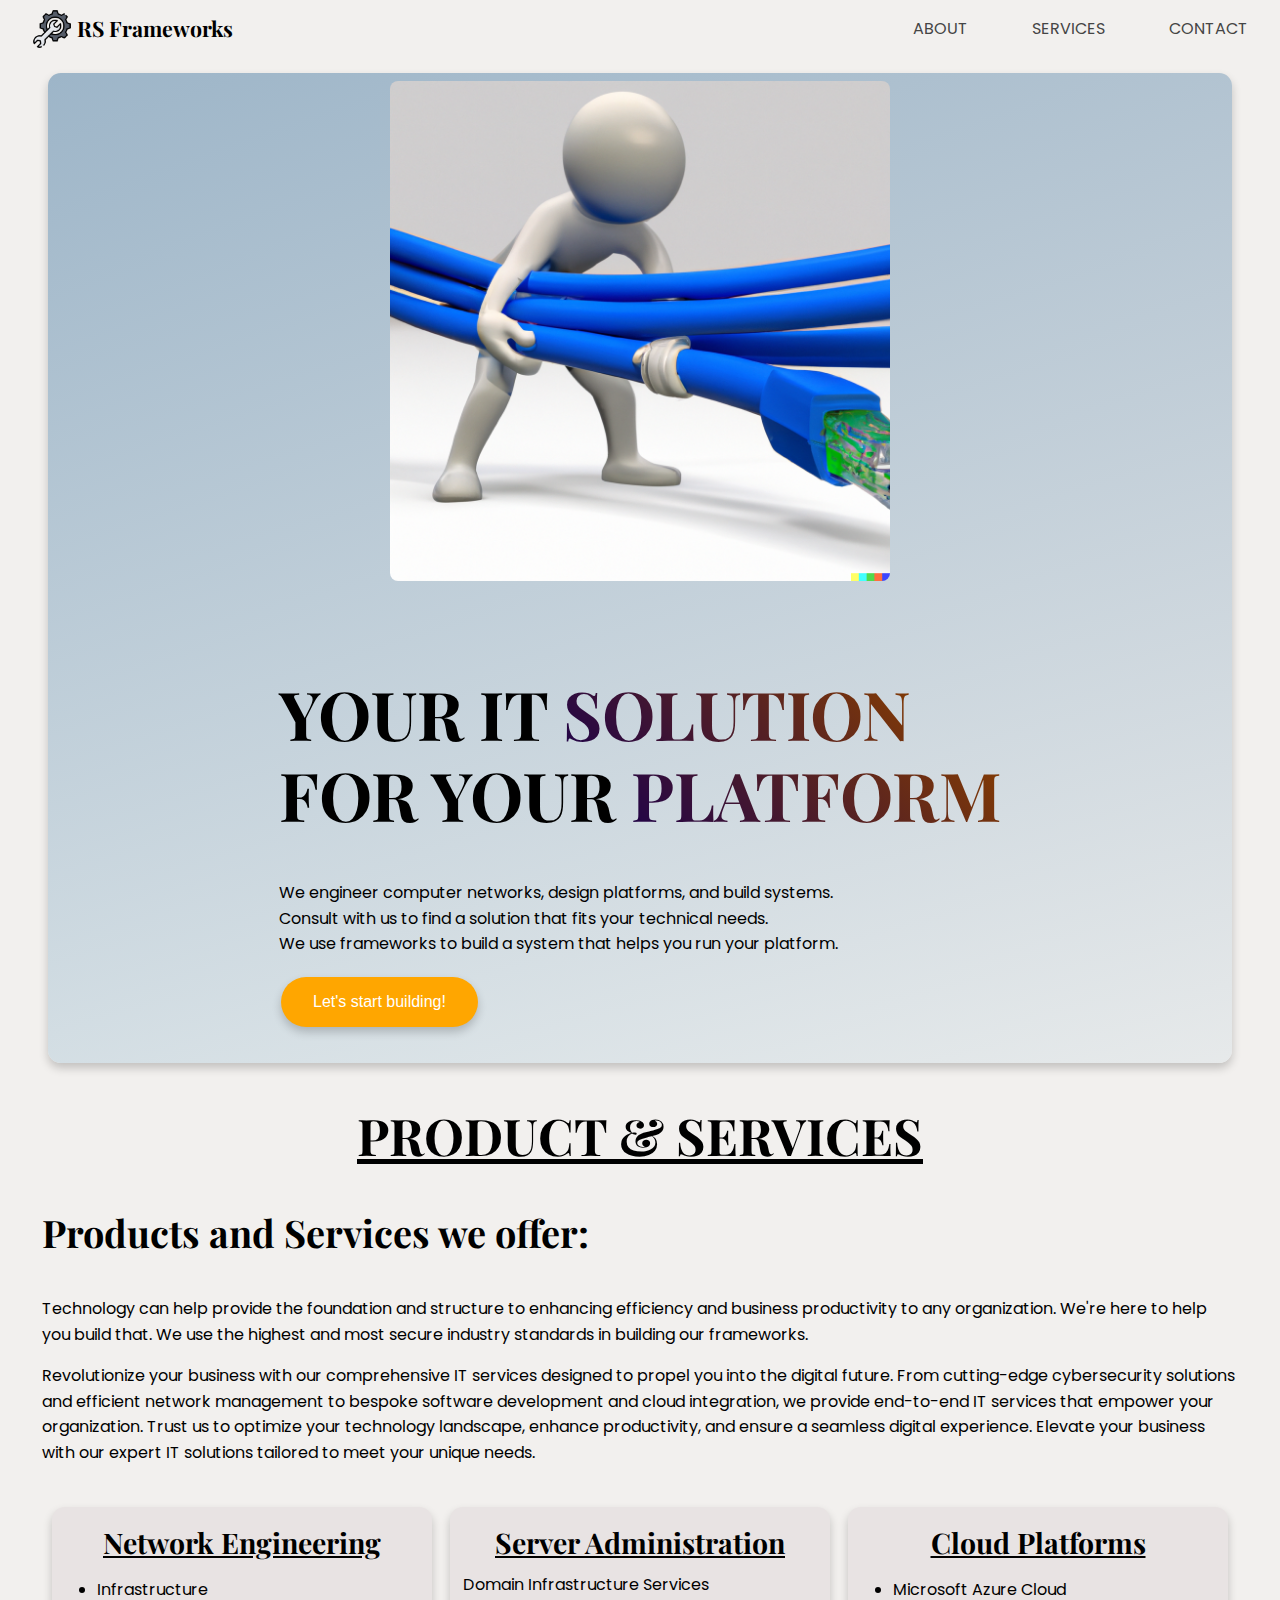
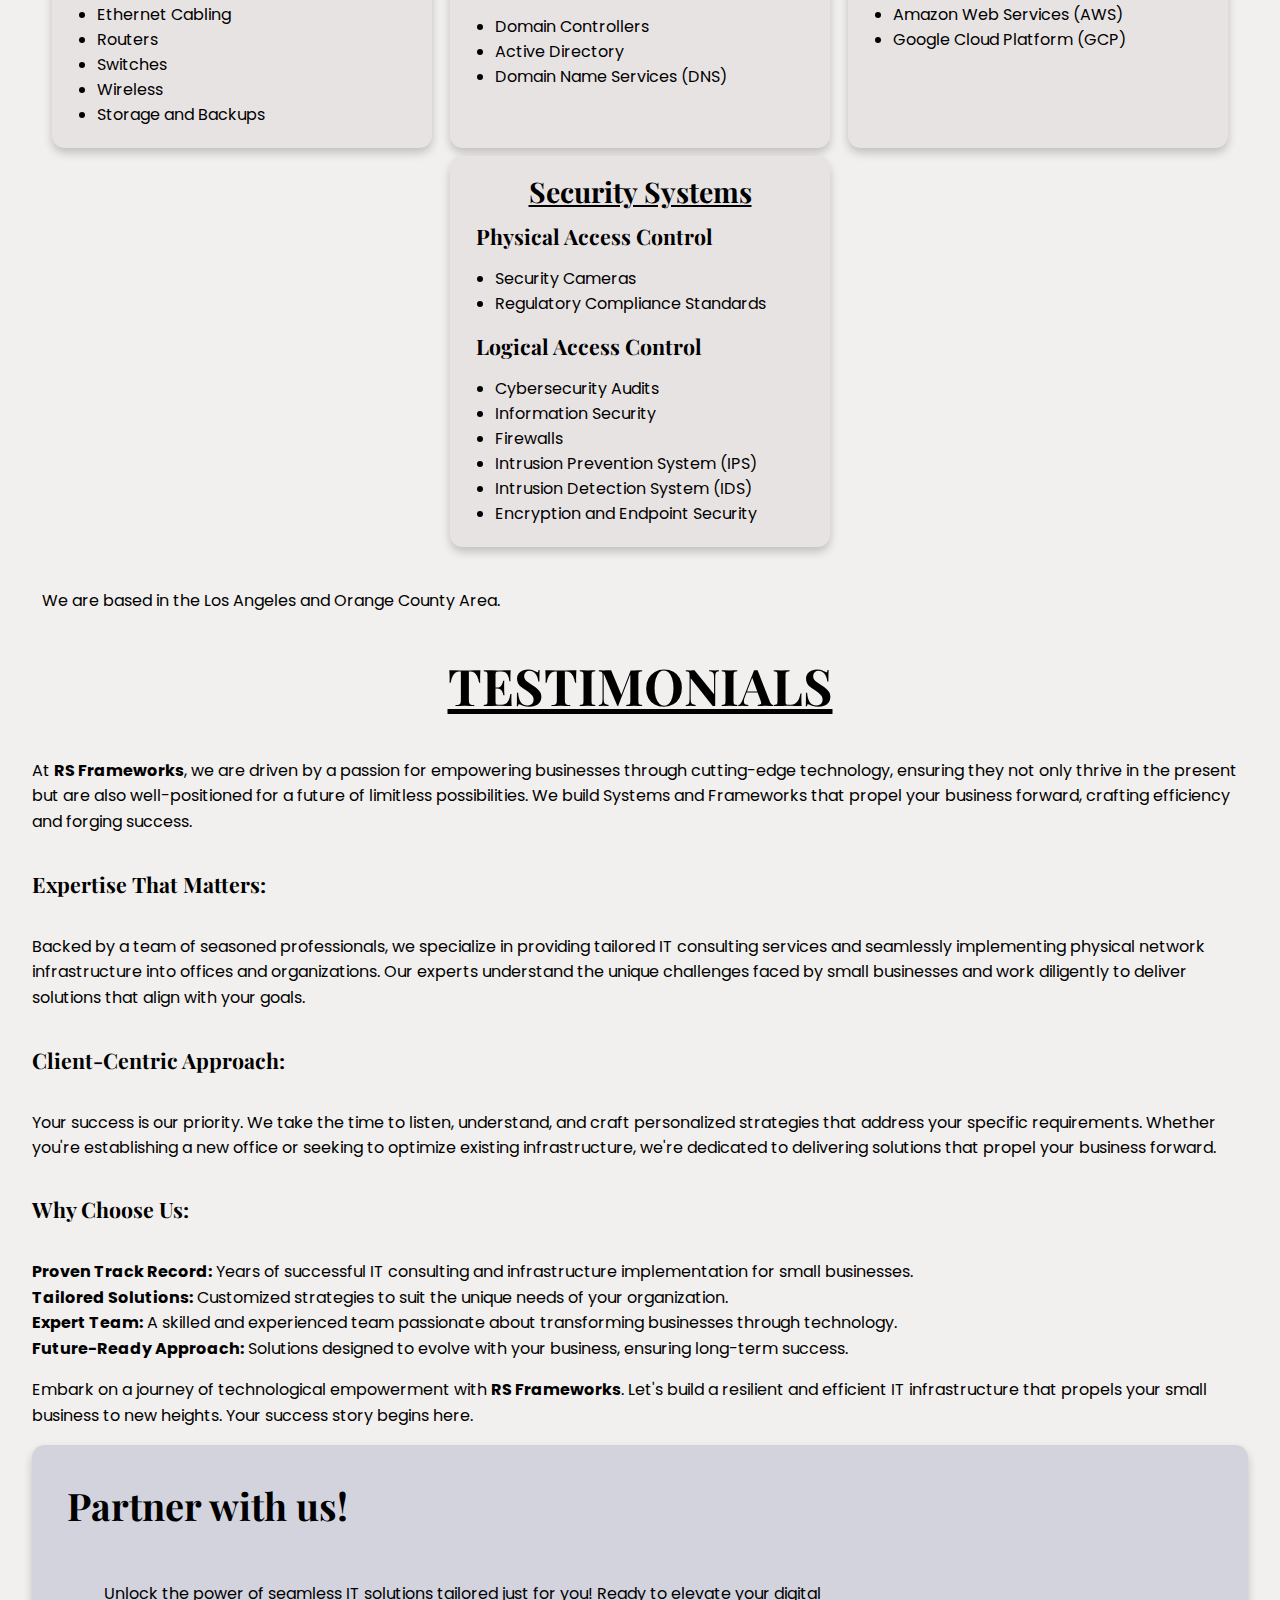
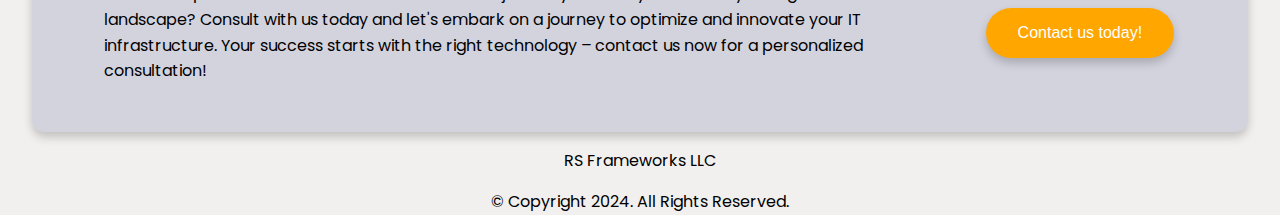
<file: index.html>
<!DOCTYPE html>
<html lang="en">
<head>
    <meta charset="UTF-8">
    <meta name="viewport" content="width=device-width, initial-scale=1.0">
    <meta name="description" content="RS Frameworks - Your IT Solution for your platform">
    <link rel="icon" type="image/png" href="assets/ideaicon.png">
    <link rel="stylesheet" href="styles.css">
    <link rel="preconnect" href="https://fonts.googleapis.com">
    <link rel="preconnect" href="https://fonts.gstatic.com" crossorigin>
    <link href="https://fonts.googleapis.com/css2?family=Playfair+Display:wght@400;700&family=Poppins:wght@200;400;700&display=swap" rel="stylesheet">
    <title>RSFrameworks</title>
</head>
<body>
    <div class="wrapper">
        <header>
            <div class="logo-content">
                <img src="assets/icon.png" alt="site icon of gear and wrench" class="logo">
                <h5 class="title-logo"><a href="index.html" class="logo-link">RS Frameworks</a></h5>
            </div>
            <button class="mobile-nav-toggle" aria-controls="primary-navigation" aria-expanded="false">
                <img class="icon-hamburger" src="assets/hamburger.svg" alt="" aria-hidden="true">
                <img class="icon-close" src="assets/close.svg" alt="" aria-hidden="true">
                <span class="visually-hidden">Menu</span>
            </button>
            <nav class="primary-navigation" id="primary-navigation">
                <ul class="navigation-list" role="list" aria-label="Primary">
                    <li><a href="about.html">About</a></li>
                    <li><a href="services.html">Services</a></li>
                    <li><a href="contact.html">Contact</a></li>
                </ul>
            </nav>
        </header>
        <main>
            <section class="hero-section">
                <div class="hero-section-content">
                    <div class="introduction-image-container">
                        <img src="assets/cablepull.png" alt="Person pulling cable" class="introduction-image">
                    </div>
                    <div class="introduction-content">
                        <h1>Your IT <span class="text-decoration">solution</span><br>for your <span class="text-decoration">platform</span></h1>
                        <p>We engineer computer networks, design platforms, and build systems.<br>
                            Consult with us to find a solution that fits your technical needs.<br>
                            We use frameworks to build a system that helps you run your platform.</p>
                        <a href="contact.html"><button type="button" class="button button1">Let's start building!</button></a>
                    </div>
                </div>
            </section>

            <section class="services-section">
                <div class="services-section-content">
                    <h2>Product & Services</h2>
                    <h3>Products and Services we offer:</h3>
                    <p>Technology can help provide the foundation and structure to enhancing efficiency and business productivity to any organization. We're here to help you build that. We use the highest and most secure industry standards in building our frameworks.</p>
                    <p>Revolutionize your business with our comprehensive IT services designed to propel you into the digital future. From cutting-edge cybersecurity solutions and efficient network management to bespoke software development and cloud integration, we provide end-to-end IT services that empower your organization. Trust us to optimize your technology landscape, enhance productivity, and ensure a seamless digital experience. Elevate your business with our expert IT solutions tailored to meet your unique needs.</p>
                    <br>
                    <div class="services-cards">
                        <div class="card">
                            <h4>Network Engineering</h4>
                            <ul>
                                <li>Infrastructure</li>
                                <li>Ethernet Cabling</li>
                                <li>Routers</li>
                                <li>Switches</li>
                                <li>Wireless</li>
                                <li>Storage and Backups</li>
                            </ul>
                        </div>
                        <div class="card">
                            <h4>Server Administration</h4>
                            <p>Domain Infrastructure Services</p>
                            <ul>
                                <li>Domain Controllers</li>
                                <li>Active Directory</li>
                                <li>Domain Name Services (DNS)</li>
                            </ul>
                        </div>
                        <div class="card">
                            <h4>Cloud Platforms</h4>
                            <ul>
                                <li>Microsoft Azure Cloud</li>
                                <li>Amazon Web Services (AWS)</li>
                                <li>Google Cloud Platform (GCP)</li>
                            </ul>
                        </div>
                        <div class="card">
                            <h4>Security Systems</h4>
                            <h5>Physical Access Control</h5>
                            <ul>
                                <li>Security Cameras</li>
                                <li>Regulatory Compliance Standards</li>
                            </ul>
                            <h5>Logical Access Control</h5>
                            <ul>
                                <li>Cybersecurity Audits</li>
                                <li>Information Security</li>
                                <li>Firewalls</li>
                                <li>Intrusion Prevention System (IPS)</li>
                                <li>Intrusion Detection System (IDS)</li>
                                <li>Encryption and Endpoint Security</li>
                            </ul>
                        </div>
                    </div>
                    <br>
                    <p>We are based in the Los Angeles and Orange County Area.</p>
                </div>
            </section>
            <section class="testimonials-section">
                <div class="testimonials-section-content">
                    <h2>Testimonials</h2>
                    <p>At <strong>RS Frameworks</strong>, we are driven by a passion for empowering businesses through cutting-edge technology, ensuring they not only thrive in the present but are also well-positioned for a future of limitless possibilities. We build Systems and Frameworks that propel your business forward, crafting efficiency and forging success.</p>
                    <h5>Expertise That Matters:</h5>
                    <p>Backed by a team of seasoned professionals, we specialize in providing tailored IT consulting services and seamlessly implementing physical network infrastructure into offices and organizations. Our experts understand the unique challenges faced by small businesses and work diligently to deliver solutions that align with your goals.</p>
                    
                    <h5>Client-Centric Approach:</h5>
                    Your success is our priority. We take the time to listen, understand, and craft personalized strategies that address your specific requirements. Whether you're establishing a new office or seeking to optimize existing infrastructure, we're dedicated to delivering solutions that propel your business forward.
                    
                    <h5>Why Choose Us:</h5>
                    <p>
                        <strong>Proven Track Record:</strong> Years of successful IT consulting and infrastructure implementation for small businesses.<br>
                        <strong>Tailored Solutions:</strong> Customized strategies to suit the unique needs of your organization.<br>
                        <strong>Expert Team:</strong> A skilled and experienced team passionate about transforming businesses through technology.<br>
                        <strong>Future-Ready Approach:</strong> Solutions designed to evolve with your business, ensuring long-term success.<br>
                    </p>

                    <p>
                        Embark on a journey of technological empowerment with <strong>RS Frameworks</strong>. Let's build a resilient and efficient IT infrastructure that propels your small business to new heights. Your success story begins here.<br>
                    </p>
                </div>
            </section>
            <section class="contact-section">

                <div class="contact-section-content">
                    <h3>Partner with us!</h3>
                    <div class="contact-container">
                        <p>Unlock the power of seamless IT solutions tailored just for you! Ready to elevate your digital landscape? Consult with us today and let's embark on a journey to optimize and innovate your IT infrastructure. Your success starts with the right technology – contact us now for a personalized consultation!</p><br>
                        <a href="contact.html"><button type="button" class="button button1">Contact us today!</button></a>
                    </div>
                </div>
            </section>
        </main>
        <footer>
            <div class="footer-content">
                <p>RS Frameworks LLC</p>
                <p>&copy; Copyright 2024. All Rights Reserved.</p>
            </div>
        </footer>
    </div>
</body>

<script src="main.js"></script>

</html>
</file>
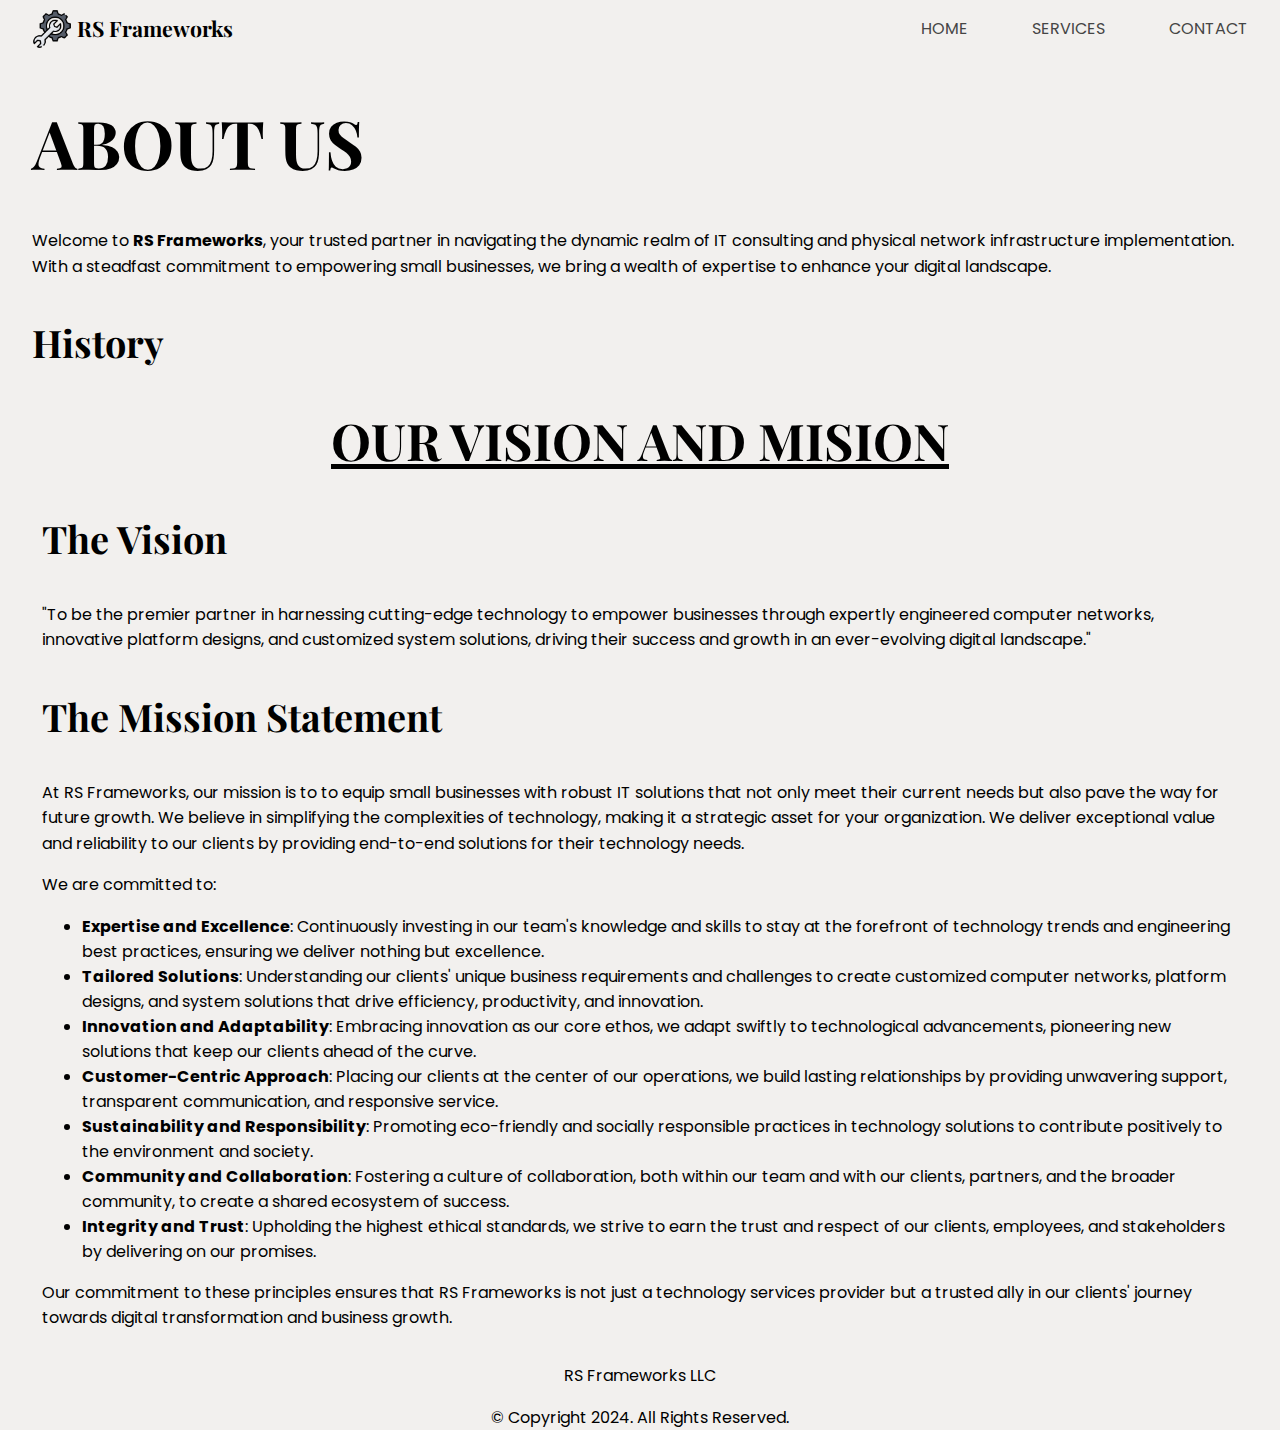
<file: about.html>
<!DOCTYPE html>
<html lang="en">
    <head>
        <meta charset="UTF-8">
        <meta name="viewport" content="width=device-width, initial-scale=1.0">
        <meta name="description" content="RS Frameworks - Your IT Solution for your platform">
        <link rel="icon" type="image/png" href="assets/ideaicon.png">
        <link rel="stylesheet" href="styles.css">
        <link rel="preconnect" href="https://fonts.googleapis.com">
        <link rel="preconnect" href="https://fonts.gstatic.com" crossorigin>
        <link href="https://fonts.googleapis.com/css2?family=Playfair+Display:wght@400;700&family=Poppins:wght@200;400;700&display=swap" rel="stylesheet">
        <title>RSFrameworks</title>
    </head>
<body>
    <div class="wrapper">
        <header>
            <div class="logo-content">
                <img src="assets/icon.png" alt="site icon of gear and wrench" class="logo">
                <h5 class="title-logo"><a href="index.html" class="logo-link">RS Frameworks</a></h5>
            </div>
            <button class="mobile-nav-toggle" aria-controls="primary-navigation" aria-expanded="false">
                <img class="icon-hamburger" src="assets/hamburger.svg" alt="" aria-hidden="true">
                <img class="icon-close" src="assets/close.svg" alt="" aria-hidden="true">
                <span class="visually-hidden">Menu</span>
            </button>
            <nav class="primary-navigation" id="primary-navigation">
                <ul class="navigation-list" role="list" aria-label="Primary">
                    <li><a href="index.html">Home</a></li>
                    <li><a href="services.html">Services</a></li>
                    <li><a href="contact.html">Contact</a></li>
                </ul>
            </nav>
        </header>
        <main>
            <h1>About Us</h1>
            <p>Welcome to <strong>RS Frameworks</strong>, your trusted partner in navigating the dynamic realm of IT consulting and physical network infrastructure implementation. With a steadfast commitment to empowering small businesses, we bring a wealth of expertise to enhance your digital landscape.</p>
            <h3>History</h3>
            <section class="vision-mission">
                <div class="vision-mission-content">
                    <h2>Our Vision and Mision</h2>
                    <h3>The Vision</h3>
                    <p>"To be the premier partner in harnessing cutting-edge technology to empower businesses through expertly engineered computer networks, innovative platform designs, and customized system solutions, driving their success and growth in an ever-evolving digital landscape."</p>
                    <h3>The Mission Statement</h3>

                    
                    <p>At RS Frameworks, our mission is to to equip small businesses with robust IT solutions that not only meet their current needs but also pave the way for future growth. We believe in simplifying the complexities of technology, making it a strategic asset for your organization. We deliver exceptional value and reliability to our clients by providing end-to-end solutions for their technology needs.</p>    
                    <p>We are committed to: </p>
                    <ul>
                        <li><strong>Expertise and Excellence</strong>: Continuously investing in our team's knowledge and skills to stay at the forefront of technology trends and engineering best practices, ensuring we deliver nothing but excellence.</li>
                        <li><strong>Tailored Solutions</strong>: Understanding our clients' unique business requirements and challenges to create customized computer networks, platform designs, and system solutions that drive efficiency, productivity, and innovation.</li>
                        <li><strong>Innovation and Adaptability</strong>: Embracing innovation as our core ethos, we adapt swiftly to technological advancements, pioneering new solutions that keep our clients ahead of the curve.</li>
                        <li><strong>Customer-Centric Approach</strong>: Placing our clients at the center of our operations, we build lasting relationships by providing unwavering support, transparent communication, and responsive service.</li>
                        <li><strong>Sustainability and Responsibility</strong>: Promoting eco-friendly and socially responsible practices in technology solutions to contribute positively to the environment and society.</li>
                        <li><strong>Community and Collaboration</strong>: Fostering a culture of collaboration, both within our team and with our clients, partners, and the broader community, to create a shared ecosystem of success.</li>
                        <li><strong>Integrity and Trust</strong>: Upholding the highest ethical standards, we strive to earn the trust and respect of our clients, employees, and stakeholders by delivering on our promises.</li>
                    </ul>
                    <p>Our commitment to these principles ensures that RS Frameworks is not just a technology services provider but a trusted ally in our clients' journey towards digital transformation and business growth.</p>
                </div>
            </section>
        </main>
        <footer>
            <div class="footer-content">
                <p>RS Frameworks LLC</p>
                <p>&copy; Copyright 2024. All Rights Reserved.</p>
            </div>
        </footer>
    </div>
</body>

<script src="main.js"></script>

</html>
</file>
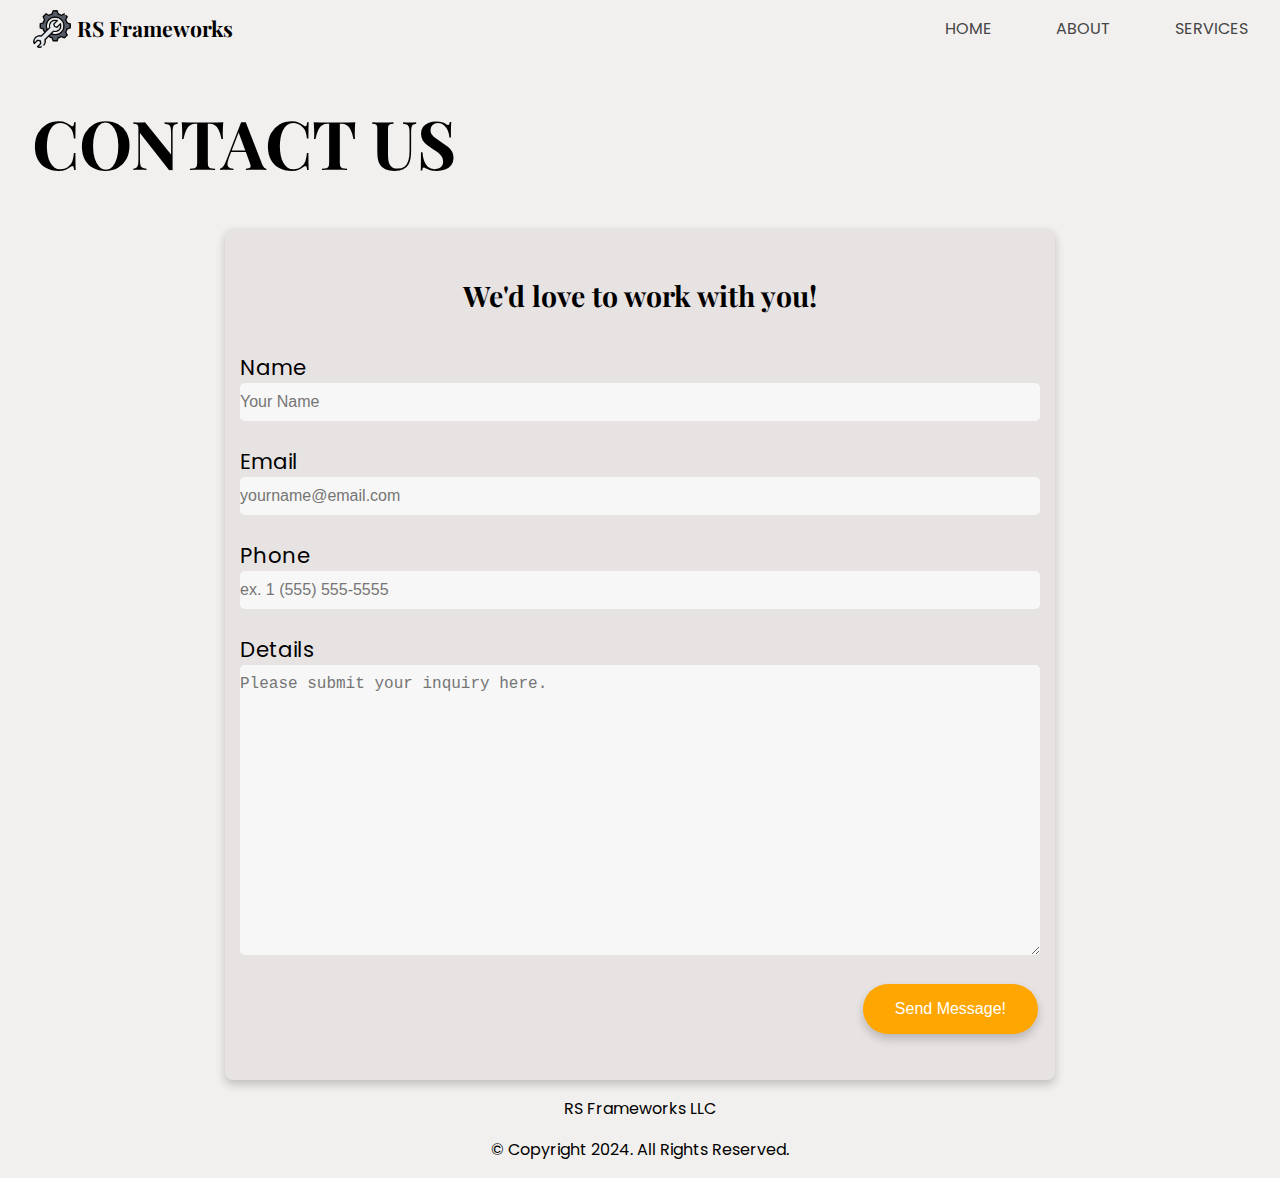
<file: contact.html>
<!DOCTYPE html>
<html lang="en">
    <head>
        <meta charset="UTF-8">
        <meta name="viewport" content="width=device-width, initial-scale=1.0">
        <meta name="description" content="RS Frameworks - Your IT Solution for your platform">
        <link rel="icon" type="image/png" href="assets/ideaicon.png">
        <link rel="stylesheet" href="styles.css">
        <link rel="preconnect" href="https://fonts.googleapis.com">
        <link rel="preconnect" href="https://fonts.gstatic.com" crossorigin>
        <link href="https://fonts.googleapis.com/css2?family=Playfair+Display:wght@400;700&family=Poppins:wght@200;400;700&display=swap" rel="stylesheet">
        <title>RSFrameworks</title>
    </head>
<body>
    <div class="wrapper">
        <header>
            <div class="logo-content">
                <img src="assets/icon.png" alt="site icon of gear and wrench" class="logo">
                <h5 class="title-logo"><a href="index.html" class="logo-link">RS Frameworks</a></h5>
            </div>
            <button class="mobile-nav-toggle" aria-controls="primary-navigation" aria-expanded="false">
                <img class="icon-hamburger" src="assets/hamburger.svg" alt="" aria-hidden="true">
                <img class="icon-close" src="assets/close.svg" alt="" aria-hidden="true">
                <span class="visually-hidden">Menu</span>
            </button>
            <nav class="primary-navigation" id="primary-navigation">
                <ul class="navigation-list" role="list" aria-label="Primary">
                    <li><a href="index.html">Home</a></li>
                    <li><a href="about.html">About</a></li>
                    <li><a href="services.html">Services</a></li>
                </ul>
            </nav>
        </header>
        <main>
            <h1>Contact us</h1>

            <form action="https://formsubmit.co/bcb5f92d1aba651a63b0981b7811276f" method="POST" autocomplete="off" class="contact-form">
                <h4>We'd love to work with you!</h4>

                <label for="name">Name</label>
                <input name="name" type="text" id="name" placeholder="Your Name"/>
                <br>
                <label for="email">Email</label>
                <input name="email" type="email" id="email" placeholder="yourname@email.com" required />
                <br>
                <label for="phone">Phone</label>
                <input name="phone" type="tel" id="phone" aria-label="Please enter your phone number" placeholder="ex. 1 (555) 555-5555"/>
                <br>
                <label for="message">Details</label>
                <textarea name="message" id="message" cols="30" rows="15" placeholder="Please submit your inquiry here." required></textarea>
                <input type="hidden" name="_subject" value="New Inquiry for RS Frameworks!">
                <input type="hidden" name="_next" value="https://rsframeworks.com/thankyou.html">
                <br>
                <button class="button button1" type="submit">Send Message!</button>
            </form>
        </main>

        <footer>
            <div class="footer-content">
                <p>RS Frameworks LLC</p>
                <p>&copy; Copyright 2024. All Rights Reserved.</p>
            </div>
        </footer>
    </div>
</body>

<script src="main.js"></script>

</html>
</file>
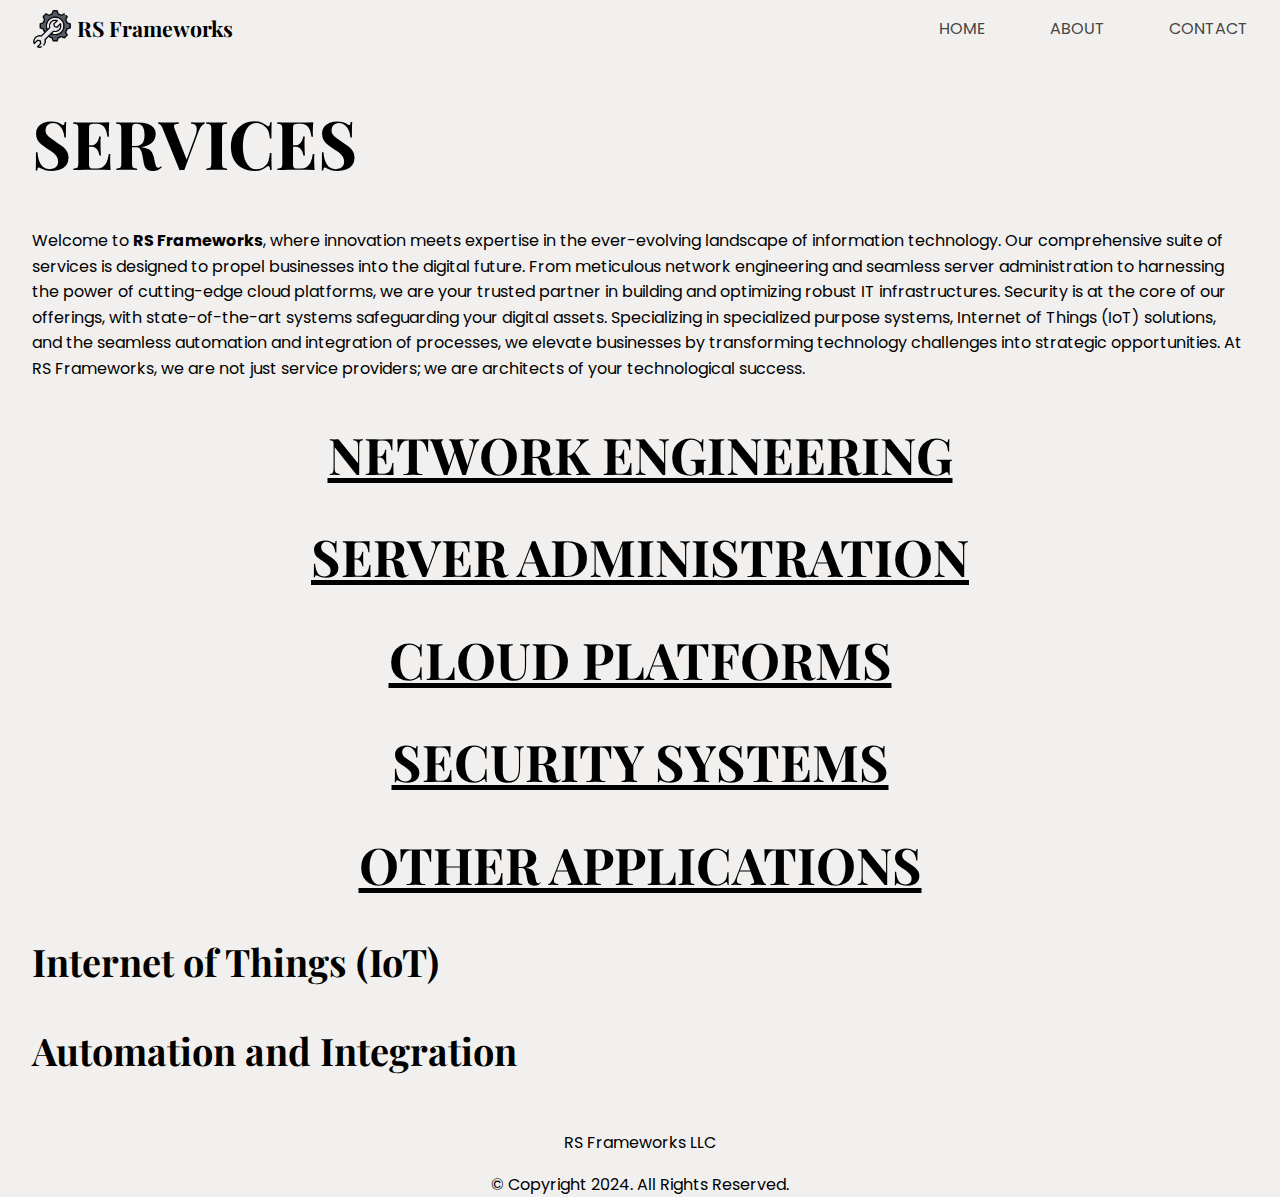
<file: services.html>
<!DOCTYPE html>
<html lang="en">
    <head>
        <meta charset="UTF-8">
        <meta name="viewport" content="width=device-width, initial-scale=1.0">
        <meta name="description" content="RS Frameworks - Your IT Solution for your platform">
        <link rel="icon" type="image/png" href="assets/ideaicon.png">
        <link rel="stylesheet" href="styles.css">
        <link rel="preconnect" href="https://fonts.googleapis.com">
        <link rel="preconnect" href="https://fonts.gstatic.com" crossorigin>
        <link href="https://fonts.googleapis.com/css2?family=Playfair+Display:wght@400;700&family=Poppins:wght@200;400;700&display=swap" rel="stylesheet">
        <title>RSFrameworks</title>
    </head>
<body>
    <div class="wrapper">
        <header>
            <div class="logo-content">
                <img src="assets/icon.png" alt="site icon of gear and wrench" class="logo">
                <h5 class="title-logo"><a href="index.html" class="logo-link">RS Frameworks</a></h5>
            </div>
            <button class="mobile-nav-toggle" aria-controls="primary-navigation" aria-expanded="false">
                <img class="icon-hamburger" src="assets/hamburger.svg" alt="" aria-hidden="true">
                <img class="icon-close" src="assets/close.svg" alt="" aria-hidden="true">
                <span class="visually-hidden">Menu</span>
            </button>
            <nav class="primary-navigation" id="primary-navigation">
                <ul class="navigation-list" role="list" aria-label="Primary">
                    <li><a href="index.html">Home</a></li>
                    <li><a href="about.html">About</a></li>
                    <li><a href="contact.html">Contact</a></li>
                </ul>
            </nav>
        </header>
        <main>
            <h1>Services</h1>
            <p>Welcome to <strong>RS Frameworks</strong>, where innovation meets expertise in the ever-evolving landscape of information technology. Our comprehensive suite of services is designed to propel businesses into the digital future. From meticulous network engineering and seamless server administration to harnessing the power of cutting-edge cloud platforms, we are your trusted partner in building and optimizing robust IT infrastructures. Security is at the core of our offerings, with state-of-the-art systems safeguarding your digital assets. Specializing in specialized purpose systems, Internet of Things (IoT) solutions, and the seamless automation and integration of processes, we elevate businesses by transforming technology challenges into strategic opportunities. At RS Frameworks, we are not just service providers; we are architects of your technological success.</p>
            <h2>Network Engineering</h2>
            <h2>Server Administration</h2>
            <h2>Cloud Platforms</h2>
            <h2>Security Systems</h2>
            <h2>Other Applications</h2>
            <h3>Internet of Things (IoT)</h3>
            <h3>Automation and Integration</h3>
        </main>
        <footer>
            <div class="footer-content">
                <p>RS Frameworks LLC</p>
                <p>&copy; Copyright 2024. All Rights Reserved.</p>
            </div>
        </footer>
    </div>
</body>

<script src="main.js"></script>

</html>
</file>
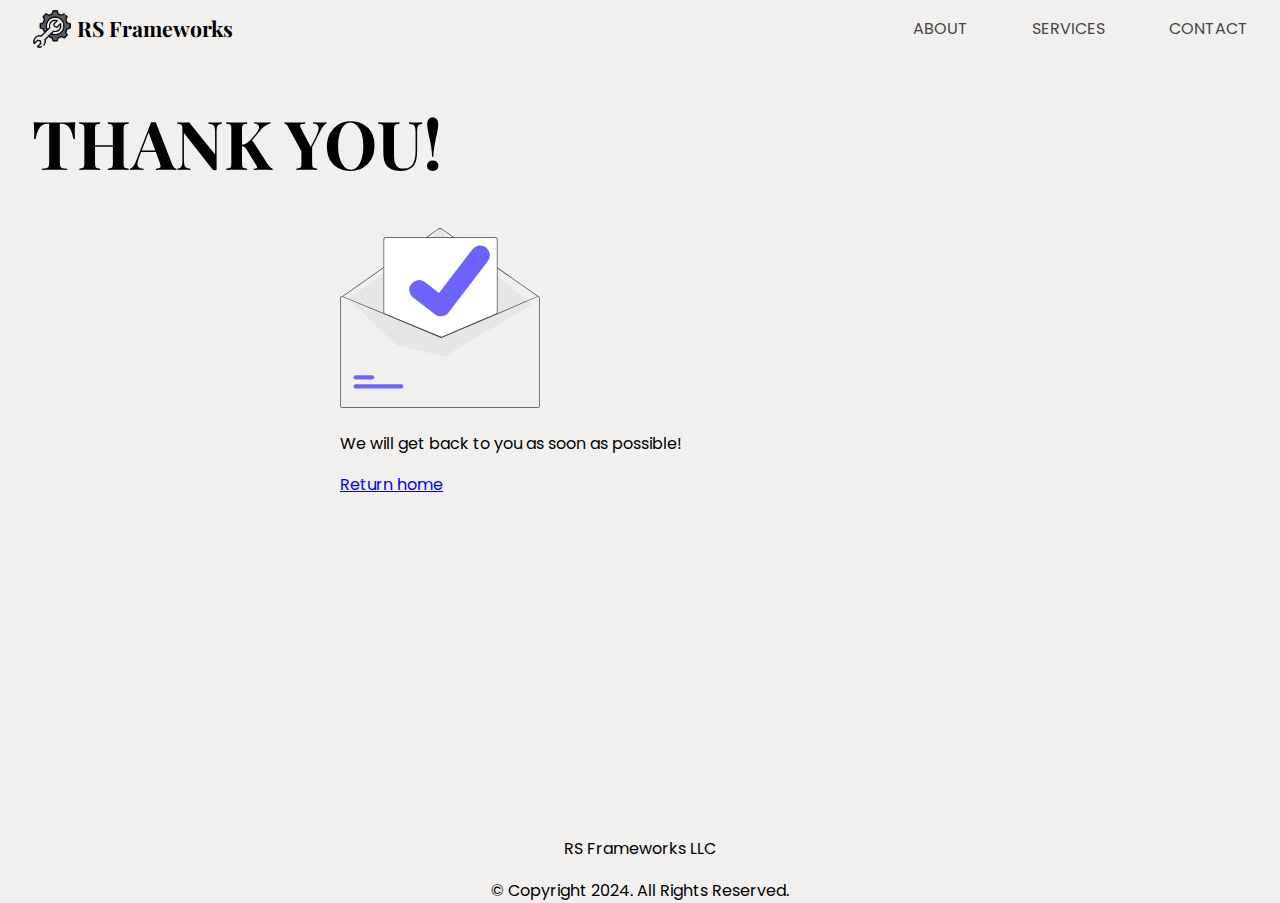
<file: thankyou.html>
<!DOCTYPE html>
<html lang="en">
    <head>
        <meta charset="UTF-8">
        <meta name="viewport" content="width=device-width, initial-scale=1.0">
        <meta name="description" content="RS Frameworks - Your IT Solution for your platform">
        <link rel="icon" type="image/png" href="assets/ideaicon.png">
        <link rel="stylesheet" href="styles.css">
        <link rel="preconnect" href="https://fonts.googleapis.com">
        <link rel="preconnect" href="https://fonts.gstatic.com" crossorigin>
        <link href="https://fonts.googleapis.com/css2?family=Playfair+Display:wght@400;700&family=Poppins:wght@200;400;700&display=swap" rel="stylesheet">
        <title>RSFrameworks</title>
    </head>
<body>
    <div class="wrapper">
        <header>
            <div class="logo-content">
                <img src="assets/icon.png" alt="site icon of gear and wrench" class="logo">
                <h5 class="title-logo"><a href="index.html" class="logo-link">RS Frameworks</a></h5>
            </div>
            <button class="mobile-nav-toggle" aria-controls="primary-navigation" aria-expanded="false">
                <img class="icon-hamburger" src="assets/hamburger.svg" alt="" aria-hidden="true">
                <img class="icon-close" src="assets/close.svg" alt="" aria-hidden="true">
                <span class="visually-hidden">Menu</span>
            </button>
            <nav class="primary-navigation" id="primary-navigation">
                <ul class="navigation-list" role="list" aria-label="Primary">
                    <li><a href="about.html">About</a></li>
                    <li><a href="services.html">Services</a></li>
                    <li><a href="contact.html">Contact</a></li>
                </ul>
            </nav>
        </header>
        <main>
            <h1>Thank you!</h1>
            <div class="thank-you-content">
                <img src="assets/mail_sent.svg" alt="mail sent" class="mail-sent-image">
                <p>We will get back to you as soon as possible!</p>
                <a href="index.html">Return home</a><br>
            </div>

        </main>
        <footer>
            <div class="footer-content">
                <p>RS Frameworks LLC</p>
                <p>&copy; Copyright 2024. All Rights Reserved.</p>
            </div>
        </footer>
    </div>
</body>

<script src="main.js"></script>

</html>
</file>
<file: styles.css>
/* Toggle light and dark mode
:root[data-theme="light"] {
    --text: #000000;
    --background: #f2f0ee;
    --primary: #a5b1bb;
    --secondary: #d3d3de;
    --accent: #638382;
  }
:root[data-theme="dark"] {
    --text: #ffffff;
    --background: #110f0d;
    --primary: #44505a;
    --secondary: #21212c;
    --accent: #7c9c9b;
  }
*/

:root {
    --text: hsl(0, 0%, 0%);
    --background: hsl(30, 13%, 94%);

    --bg-primary: hsl(207, 28%, 70%);
    --bg-secondary: hsl(240, 14%, 85%);
    --bg-accent: hsl(178, 14%, 45%);
    --bg-cta: hsl(39, 100%, 50%);
    --bg-cta-200: hsl(39, 100%, 55%);


    --font-family-heading: 'Playfair Display', serif;
    --font-fmaily-body: 'Poppins', sans-serif;

    --font-weight-thin: 200;
    --font-weight-regular: 400;
    --font-weight-bold: 700;

    --font-size-300: 0.750rem; /* 12px */
    --font-size-400: 1rem;  /* 16px */
    --font-size-500: 1.333rem; /* 21.28px */
    --font-size-600: 1.777rem; /* 28.48px */
    --font-size-700: 2.369rem; /* 37.92px */
    --font-size-800: 3.158rem; /* 50.56px */
    --font-size-900: 4.210rem; /* 67.36px */


}

.visually-hidden {
    position: absolute;
    width: 1px;
    height: 1px;
    padding: 0;
    margin: -1px;
    overflow: hidden;
    clip: rect(0, 0, 0, 0);
    white-space: nowrap;
    border: 0;
}

html {
    font-size: 100%;  /* 16px */
    scroll-behavior: smooth;
}

body {
    margin: 0;
    font-family: var(--font-fmaily-body);
    font-weight: var(--font-weight-regular);
    background-color: var(--background);
}

h1, h2, h3, h4, h5 {
    font-family: var(--font-family-heading);
    font-weight: var(--font-weight-bold);
  }

h1, h2 {
    line-height: 1.2;
    text-transform: uppercase;
}

h1 {
    font-size: var(--font-size-900);
}

h2 {
    font-size: var(--font-size-800); 
    text-align: center;
    text-decoration: underline;
}

h3 {
    font-size: var(--font-size-700);
}

h4 {
    font-size: var(--font-size-600); 
    text-align: center;
}

h5 {
    font-size: var(--font-size-500); 
}

small {
    font-size: var(--font-size-300); 
}

p {
    line-height: 1.6;
}

label {
    font-size: var(--font-size-500);
}

.button {
    border: none;
    color: white;
    padding: 1em 2em;
    text-align: center;
    text-decoration: none;
    display: inline-block;
    font-size: var(--font-size-400);
    margin: 4px 2px;
    cursor: pointer;
    border-radius: 100vmax;
    box-shadow: 0 5px 10px rgba(0,0,0,0.2);
}
  
.button1 {background-color: var(--bg-cta);} 
.button2 {background-color: #008CBA;} 

.button:hover, .button:focus-visible {
    background-color: var(--bg-cta-200);
}


.wrapper{
    width: 95vw;
    max-width: 1600px;
    margin: 0 auto;
    /* box-shadow: 10px 2px 50px grey;*/
    position: relative;
    min-height: 100vh;
}

main {
    padding-bottom: 5rem;    /* Footer height */
}


/* START HEADER */
header {
    display: flex;
    justify-content: space-between;
    align-items: center;
    flex-wrap: wrap;
}

.logo-content {
    display: flex;
}

.logo {
    width: 40px;
    height: 40px;
}

.title-logo {
    margin: 0;
    padding: 5px;
}

.logo-link {
    text-decoration: none;
    color: var(--text);
}

/* NAVIGATION */
.navigation-list {
    list-style-type: none;
    display: flex;
    gap: 4em;
}

.navigation-list li a {
    color: hsl(0, 0%, 27%);
    text-decoration: none;
    text-transform: uppercase;
}

.navigation-list li a:hover {
    color: black;
    border-bottom: 1px solid black;
}

.mobile-nav-toggle {
    display: none;
}
/* END NAVIGATION & HEADER*/

/* START HERO SECTION */
.hero-section-content {
    min-height: 700px;
    margin: 1em;
    /*background-color: var(--secondary);*/
    /*background-image: linear-gradient(to right, #001b2e, #294c60);*/
    background-image: linear-gradient(-20deg,hsla(0, 0%, 100%, 0.851),#9DB5C8),linear-gradient(45deg,#7c9c9b,#44505a 90%);
    display: flex;
    flex-wrap: wrap;
    align-items: center;
    flex-direction: row-reverse;
    border-radius: .8em;
    box-shadow: 0 5px 10px rgba(0,0,0,0.2);
}

.introduction-content {
    color: var(--text);
    margin: auto;
    max-width: 1000px;
    padding: 2em;
}

.text-decoration {
    background-color: #f3ec78;
    background-image: linear-gradient(45deg, #1f0249, rgb(134, 61, 2));
    background-size: 100%;
    background-clip: text;
    -webkit-background-clip: text;
    -moz-background-clip: text;
    -webkit-text-fill-color: transparent; 
    -moz-text-fill-color: transparent;
}

.introduction-image-container {
    width: 500px;
    overflow: hidden;
    margin: auto;
    padding: .5em;
}

.introduction-image {
    width: 100%;
    margin: 0;
    padding: 0;
    border-radius: .5em;
}
/* END HERO SECTION */

/* VISION AND MISSION STATEMENT */
.vision-mission {
    margin: 0;
}

.vision-mission-content {
    margin: 10px;
}


.services-section {
    margin: 0;
}

.services-section-content {
    margin: 10px;
}


.services-cards {
    display: flex;
    justify-content: space-evenly;
    flex-wrap: wrap;
    gap: .5em;
    margin: 0;
    padding: 0;
}

.card {
    width: 370px;
    height: auto;
    background-color: hsl(0, 10%, 90%);
    border-radius: .8em;
    margin: 0;
    padding: 0;
    padding: 5px;
    box-shadow: 0 5px 10px rgba(0,0,0,0.2);
}

.card h4 {
    text-align: center;
    margin: .4em;
    text-decoration: underline;
}

.card p {
    margin: 0 .5em;
}

.card h5 {
    margin: 0 1em;
}


.contact-section {
    margin: 0;
    background-color: var(--bg-secondary);
    border-radius: .8em;
    box-shadow: 0 5px 10px rgba(0,0,0,0.2);
}

.contact-section-content {
    margin: 0;
    padding: 1em;
}

.contact-section-content h3 {
    margin: .5em;
}

.contact-container {
    margin: 0;
    padding: 1em;
    display: flex;
    justify-content: space-evenly;
    align-items: center;
    flex-wrap: wrap;
}


.contact-container p {
    max-width: 800px;
}

/* START FOOTER */
footer {
    position: absolute;
    margin: 0;
    bottom: 0;
    height: 5rem; 
    width: 100%;
}

.footer-content {
    text-align: center;
}
/* END FOOTER */




/* START CONTACT FORM */
.contact-form {
    width: 80%;
    max-width: 800px;
    padding: 10px 15px 100px 15px;
    background-color: hsl(0, 10%, 90%);
    border-radius: 8px;
    margin: auto;
    box-shadow: 0 5px 10px rgba(0,0,0,0.2);
    position: relative;
}

.contact-form input, .contact-form textarea {
    display: block;
    width: 100%;
    border: none;
    padding: 10px 0 10px 0;
    border-radius: 5px;
    background-color: #f7f7f7;
    color: #333;
    font-size: var(--font-size-400);
}

.contact-form input:focus, .contact-form textarea:focus {
    outline: none;
    box-shadow: 0 0 5px #333;
}

.contact-form button {
    float: right;
}

.contact-form button:hover {
    text-decoration: underline;
    transform: translateY(1px);
    box-shadow: 0 1px 1px 0 rgba(0,0,0,0.10),
              0 1px 1px 0 rgba(0,0,0,0.09);
}
/* END CONTACT FORM */

/* START THANK YOU PAGE */
.thank-you-content {
    max-width: 600px;
    margin: auto;
}
.mail-sent-image {
    width: 200px;
}
/* END THANK YOU PAGE */

/* Remove all animations, transitions and smooth scroll for people that prefer not to see them */
@media (prefers-reduced-motion: reduce) {
    html:focus-within {
      scroll-behavior: auto;
    }
  
    *,
    *::before,
    *::after {
      animation-duration: 0.01ms !important;
      animation-iteration-count: 1 !important;
      transition-duration: 0.01ms !important;
      scroll-behavior: auto !important;
    }
}

/* MOBILE MEDIA QUERIES */
@media (max-width:31.25em) {
    :root {
        --font-size-300: 1rem; /* 16.00px */
        --font-size-400: 1.125rem;  /* 18.00px */
        --font-size-500: 1.266rem; /* 20.25px */
        --font-size-600: 1.424rem; /* 22.78px */
        --font-size-700: 1.602rem; /* 35.63px */
        --font-size-800: 1.802rem; /* 28.83px */
        --font-size-900: 2.027rem; /* 32.44px */
    }
}	

@media (max-width:50em) and (min-width:31.25em) {
    :root {
        --font-size-300: 0.8rem; /* 12.80px */
        --font-size-400: 1rem;  /* 16px */
        --font-size-500: 1.25rem; /* 20.00px */
        --font-size-600: 1.563rem; /* 25.00px */
        --font-size-700: 1.953rem; /* 31.25px */
        --font-size-800: 2.441rem; /* 39.06px */
        --font-size-900: 3.052rem; /* 48.83px */
    }
} 

@media (max-width:50em) {
    .primary-navigation {
        display: none;

        position: fixed;
        padding: 1rem;
        inset: 4rem 1rem auto;
        max-width: 25rem;
        margin-left: auto;
        background-color: var(--background);
        border-radius: 10px;
        box-shadow: 0 0 0.75em rgb(0,0,0,0.05);
        z-index: 999;
    }

    /* .primary-navigation::before {
        content: "";
        position: fixed;
        inset: 0;
        background-image: linear-gradient(rgb(0 0 0 / 0), rgb(0 0 0 / 0.8));
    } */

    .primary-navigation[data-visible] {
        display: block;
    }

    .navigation-list {
        display: grid;
        gap: 1rem;
        text-align: center;
    }
    
    .mobile-nav-toggle {
        display: block;
        cursor: pointer;
        background: transparent;
        border: 0;
        padding: 0.5em;
    }

    .mobile-nav-toggle .icon-close {
        display: none;
    }
}
</file>
